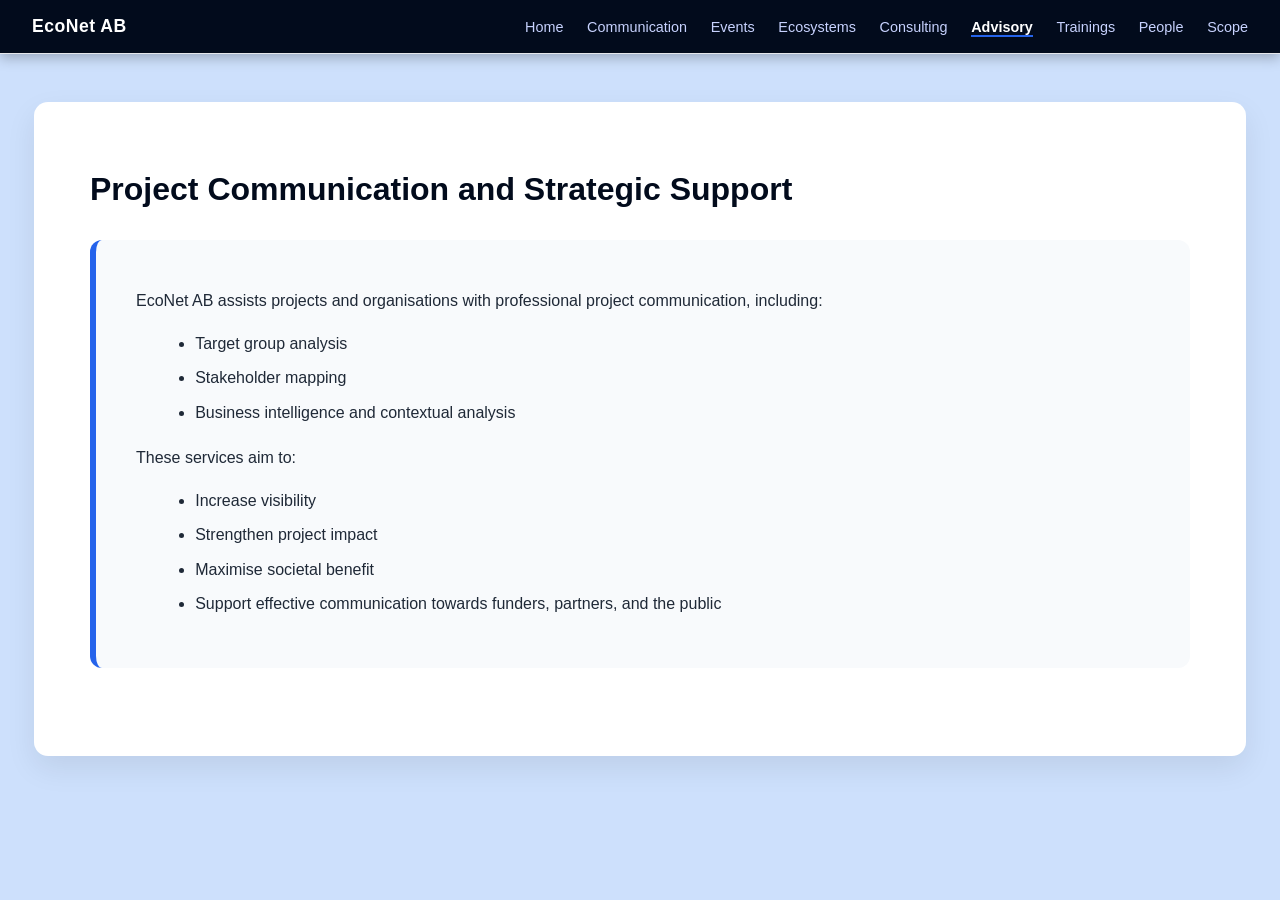
<file: services/advisory.html>
<!DOCTYPE html>
<html lang="en">
<head>
  <meta charset="UTF-8">
  <title>Communication & Dissemination – EcoNet AB</title>
  <link rel="stylesheet" href="../css/style.css">
</head>
<body>


<header class="navbar">
  <span class="nav-logo">EcoNet AB</span>

  <nav class="nav-links">
    <a href="../index.html">Home</a>
    <a href="communication.html">Communication</a>
    <a href="events.html">Events</a>
    <a href="ecosystems.html">Ecosystems</a>
    <a href="consulting.html">Consulting</a>
    <a href="advisory.html" class="active">Advisory</a>
    <a href="training.html">Trainings</a>
    <a href="people.html">People</a>
    <a href="scope.html">Scope</a>
    
  </nav>
</header>

<main class="section">

  <h1>Project Communication and Strategic Support</h1>



  <!-- Section 2 -->
  <section class="service-detail">
    
    <p>
      EcoNet AB assists projects and organisations with professional project
      communication, including:
    </p>

    <ul>
      <li>Target group analysis</li>
      <li>Stakeholder mapping</li>
      <li>Business intelligence and contextual analysis</li>
    </ul>

    <p>These services aim to:</p>

    <ul>
      <li>Increase visibility</li>
      <li>Strengthen project impact</li>
      <li>Maximise societal benefit</li>
      <li>Support effective communication towards funders, partners, and the public</li>
    </ul>
  </section>

</main>


</body>
</html>
</file>
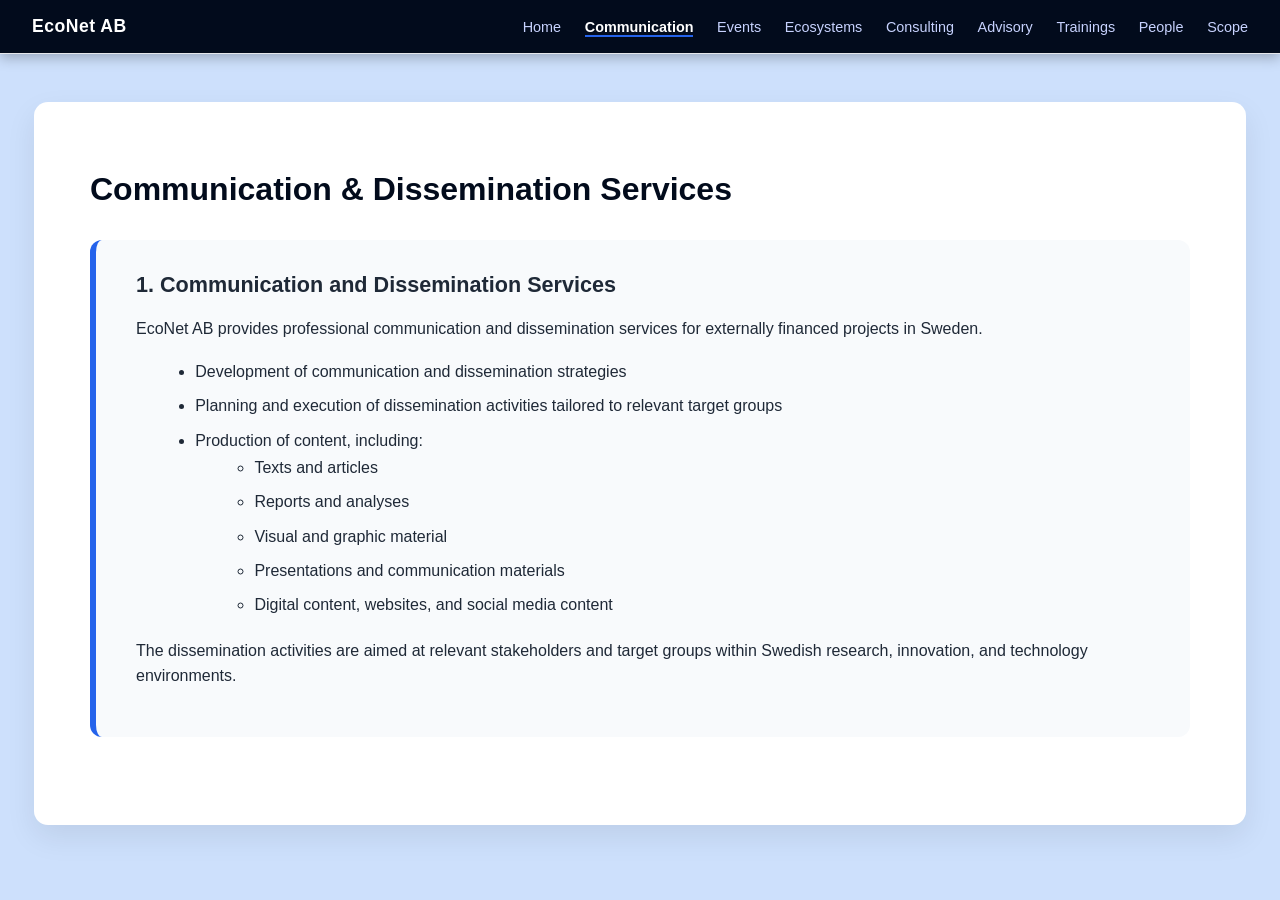
<file: services/communication.html>
<!DOCTYPE html>
<html lang="en">
<head>
  <meta charset="UTF-8">
  <title>Communication & Dissemination – EcoNet AB</title>
  <link rel="stylesheet" href="../css/style.css">
</head>
<body>


<header class="navbar">
  <span class="nav-logo">EcoNet AB</span>

  <nav class="nav-links">
    <a href="../index.html">Home</a>
    
    <a href="communication.html"  class="active">Communication</a>
    <a href="events.html">Events</a>
    <a href="ecosystems.html">Ecosystems</a>
    <a href="consulting.html">Consulting</a>
    <a href="advisory.html" >Advisory</a>
    <a href="training.html">Trainings</a>
    <a href="people.html">People</a>
    <a href="scope.html">Scope</a>
    
  </nav>
</header>

<main class="section">

  <h1>Communication & Dissemination Services</h1>

  <!-- Section 1 -->
  <section class="service-detail">
    <h2>1. Communication and Dissemination Services</h2>

    <p>
      EcoNet AB provides professional communication and dissemination services
      for externally financed projects in Sweden.
    </p>

    <ul>
      <li>Development of communication and dissemination strategies</li>
      <li>Planning and execution of dissemination activities tailored to relevant target groups</li>
      <li>
        Production of content, including:
        <ul>
          <li>Texts and articles</li>
          <li>Reports and analyses</li>
          <li>Visual and graphic material</li>
          <li>Presentations and communication materials</li>
          <li>Digital content, websites, and social media content</li>
        </ul>
      </li>
    </ul>

    <p>
      The dissemination activities are aimed at relevant stakeholders and target
      groups within Swedish research, innovation, and technology environments.
    </p>
  </section>


</main>


</body>
</html>
</file>
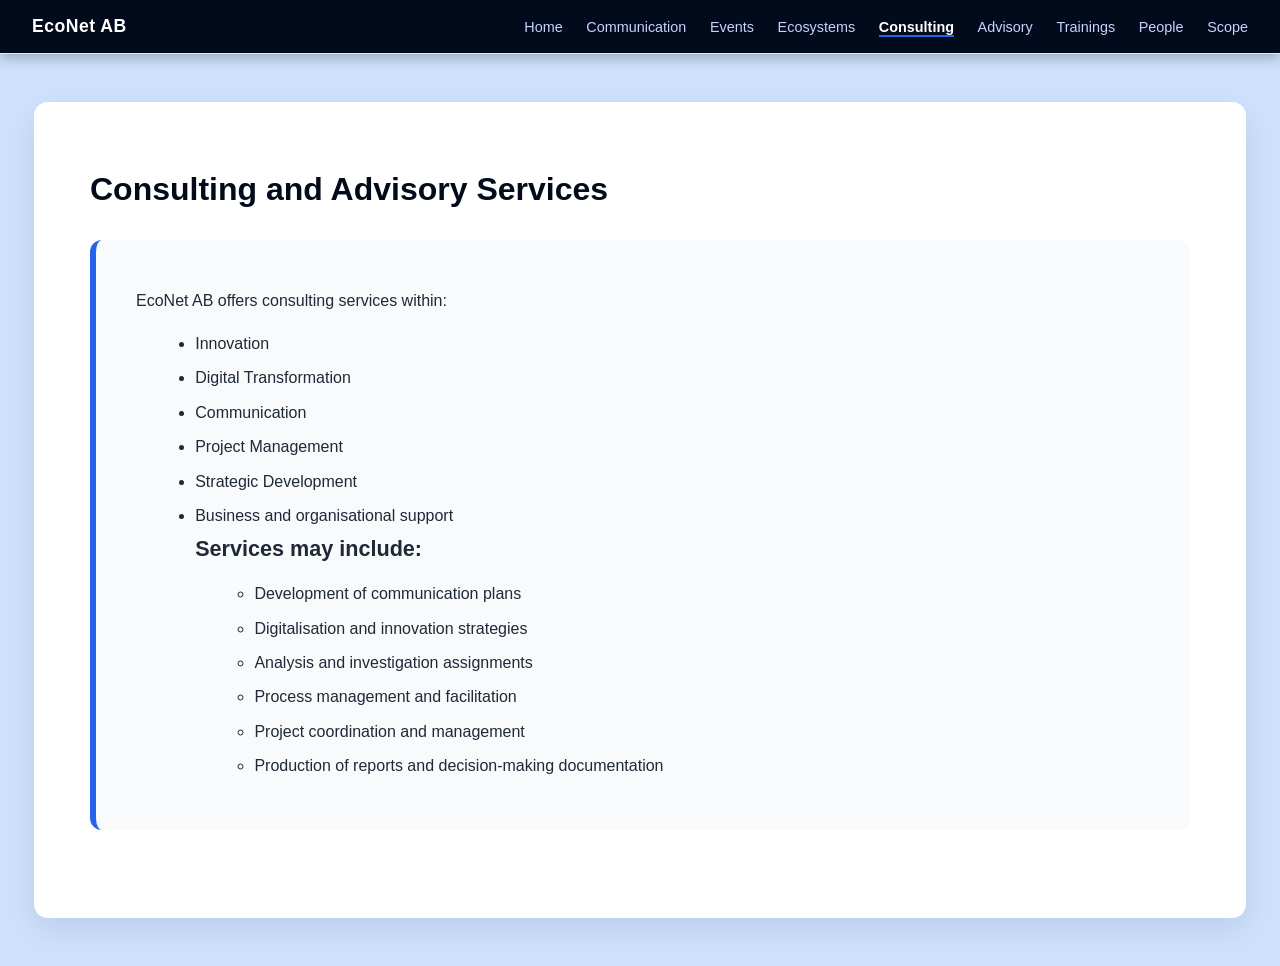
<file: services/consulting.html>
<!DOCTYPE html>
<html lang="en">
<head>
  <meta charset="UTF-8">
  <title>Communication & Dissemination – EcoNet AB</title>
  <link rel="stylesheet" href="../css/style.css">
</head>
<body>


<header class="navbar">
  <span class="nav-logo">EcoNet AB</span>

  <nav class="nav-links">
    <a href="../index.html">Home</a>
    <a href="communication.html" >Communication</a>
    <a href="events.html">Events</a>
    <a href="ecosystems.html">Ecosystems</a>
    <a href="consulting.html"  class="active">Consulting</a>
    <a href="advisory.html" >Advisory</a>
    <a href="training.html">Trainings</a>
    <a href="people.html">People</a>
    <a href="scope.html">Scope</a>
    

  </nav>
</header>

<main class="section">

  <h1>Consulting and Advisory Services</h1>

  <!-- Section 1 -->
  <section class="service-detail">
    <!-- <h2>1. Communication and Dissemination Services</h2>  -->

    <p>
      EcoNet AB offers consulting services within:
    </p>

    <!-- <h2>Activities include:</h2> -->

    <ul>
      <li>Innovation</li>
      <li>Digital Transformation</li>
      <li>Communication</li>
      <li>Project Management</li>
      <li>Strategic Development</li>
      <li>Business and organisational support</li>
      
      <h2>Services may include: </h2>
         <ul>
          <li>Development of communication plans</li>

          <li>Digitalisation and innovation strategies</li>
          <li>Analysis and investigation assignments</li>
          <li>Process management and facilitation</li>
          <li>Project coordination and management</li>
          <li>Production of reports and decision-making documentation</li>

        </ul>
        </li> </ul>




  </section>

  

</main>


</body>
</html>
</file>
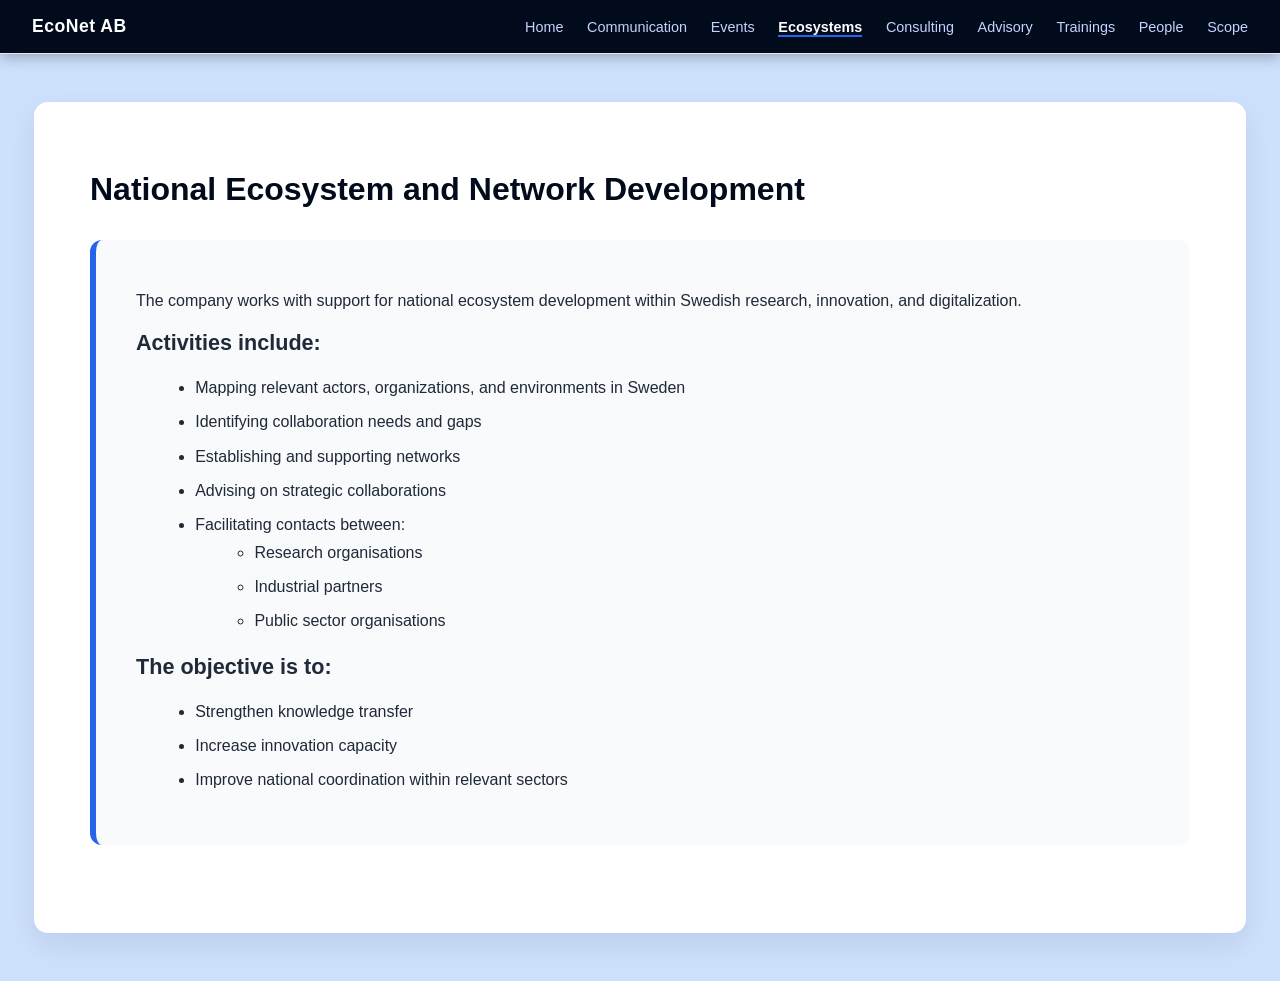
<file: services/ecosystems.html>
<!DOCTYPE html>
<html lang="en">
<head>
  <meta charset="UTF-8">
  <title>Communication & Dissemination – EcoNet AB</title>
  <link rel="stylesheet" href="../css/style.css">
</head>
<body>


<header class="navbar">
  <span class="nav-logo">EcoNet AB</span>

  <nav class="nav-links">
    <a href="../index.html">Home</a>
    <a href="communication.html" >Communication</a>
    <a href="events.html">Events</a>
    <a href="ecosystems.html" class="active">Ecosystems</a>
    <a href="consulting.html"  >Consulting</a>
    <a href="advisory.html" >Advisory</a>
    <a href="training.html">Trainings</a>
    <a href="people.html">People</a>
    <a href="scope.html">Scope</a>
  </nav>
</header>

<main class="section">

  <h1>National Ecosystem and Network Development</h1>

  <!-- Section 1 -->
  <section class="service-detail">
    <!-- <h2>1. Communication and Dissemination Services</h2>  -->

    <p>
      The company works with support for national ecosystem development within Swedish research, innovation, and digitalization.
    </p>

    <h2>Activities include:</h2>

    <ul>
      <li>Mapping relevant actors, organizations, and environments in Sweden</li>
      <li>Identifying collaboration needs and gaps</li>
      <li>Establishing and supporting networks</li>
      <li>Advising on strategic collaborations</li>
      <li>Facilitating contacts between:
         <ul>
          <li>Research organisations</li>
          <li>Industrial partners</li>
          <li>Public sector organisations</li>
        </ul>
        </li> </ul>
    <h2>The objective is to:</h2>
        <ul>
          <li>Strengthen knowledge transfer</li>
          <li>Increase innovation capacity</li>
          <li>Improve national coordination within relevant sectors</li>
        </ul>
        

    </ul> 



  </section>

  

</main>


</body>
</html>
</file>
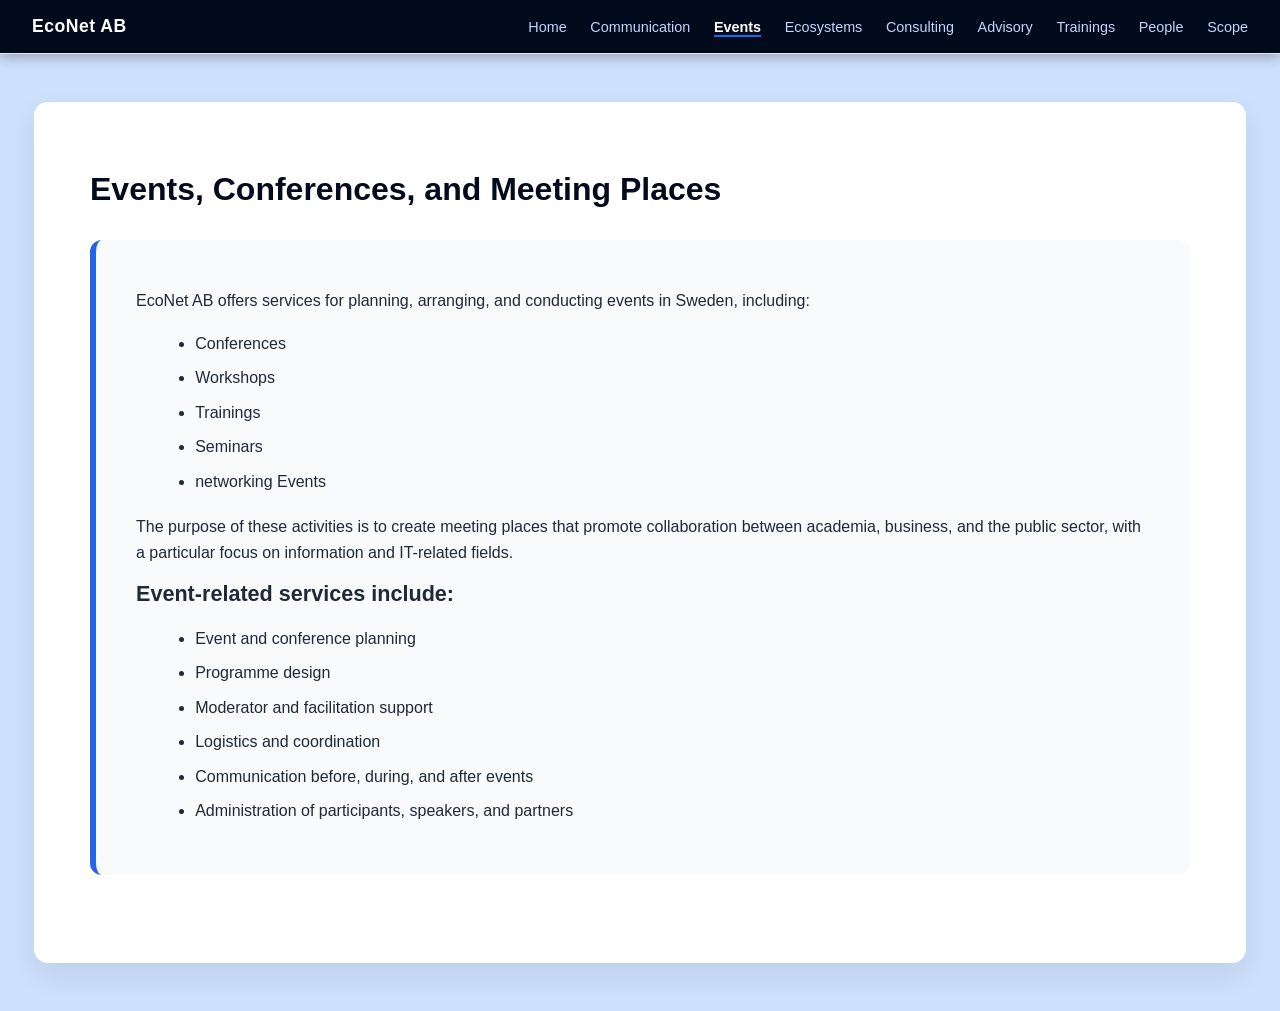
<file: services/events.html>
<!DOCTYPE html>
<html lang="en">
<head>
  <meta charset="UTF-8">
  <title>Communication & Dissemination – EcoNet AB</title>
  <link rel="stylesheet" href="../css/style.css">
</head>
<body>


<header class="navbar">
  <span class="nav-logo">EcoNet AB</span>

  <nav class="nav-links">
    <a href="../index.html">Home</a>
    <a href="communication.html" >Communication</a>
    <a href="events.html" class="active">Events</a>
    <a href="ecosystems.html" >Ecosystems</a>
    <a href="consulting.html"  >Consulting</a>
    <a href="advisory.html" >Advisory</a>
    <a href="training.html">Trainings</a>
    <a href="people.html">People</a>
    <a href="scope.html">Scope</a>


  </nav>
</header>

<main class="section">

  <h1>Events, Conferences, and Meeting Places</h1>

  <!-- Section 1 -->
  <section class="service-detail">
    <!-- <h2>1. Communication and Dissemination Services</h2>  -->

    <p>
      EcoNet AB offers services for planning, arranging, and conducting events in Sweden, including:
    </p>

    <ul>
      <li>Conferences</li>
      <li>Workshops</li>
      <li>Trainings</li>
      <li>Seminars</li>
      <li>networking Events</li>

    </ul> 

    <p>
      The purpose of these activities is to create meeting places that promote collaboration between academia, 
      business, and the public sector, with a particular focus on information and IT-related fields.
    </p>

    <h2>Event-related services include: </h2>

    <ul>
      <li>Event and conference planning</li>
      <li>Programme design</li>
      <li>Moderator and facilitation support</li>
      <li>Logistics and coordination</li>
      <li>Communication before, during, and after events</li>
      <li>Administration of participants, speakers, and partners</li>

    </ul>

  </section>

  

</main>


</body>
</html>
</file>
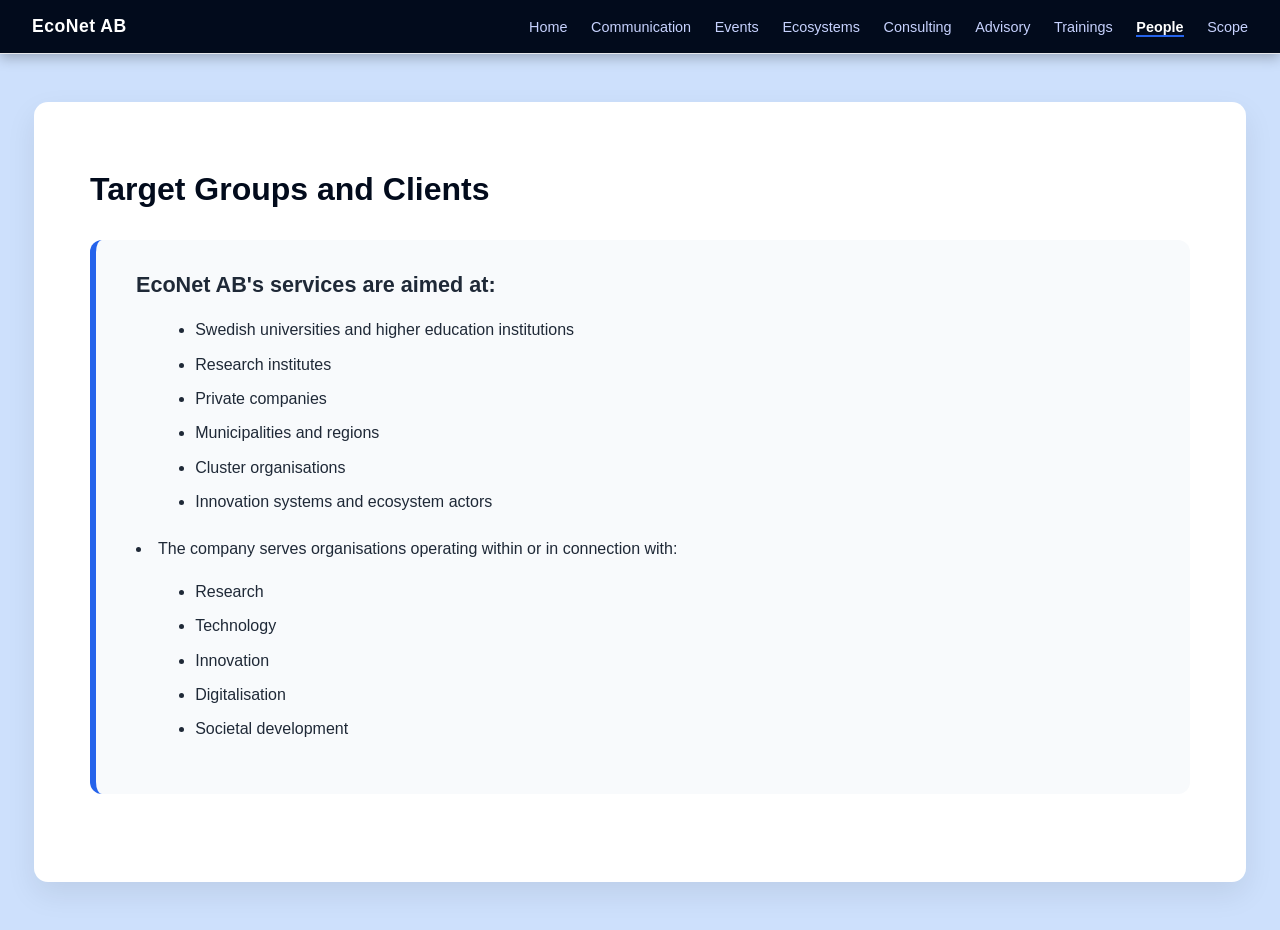
<file: services/people.html>
<!DOCTYPE html>
<html lang="en">
<head>
  <meta charset="UTF-8">
  <title>Communication & Dissemination – EcoNet AB</title>
  <link rel="stylesheet" href="../css/style.css">
</head>
<body>


<header class="navbar">
  <span class="nav-logo">EcoNet AB</span>

  <nav class="nav-links">
    <a href="../index.html">Home</a>
    <a href="communication.html" >Communication</a>
    <a href="events.html" >Events</a>
    <a href="ecosystems.html" >Ecosystems</a>
    <a href="consulting.html"  >Consulting</a>
    <a href="advisory.html" >Advisory</a>
    <a href="training.html">Trainings</a>
    <a href="people.html" class="active">People</a>
    <a href="scope.html">Scope</a>



  </nav>
</header>

<main class="section">

  <h1>Target Groups and Clients</h1>

  <!-- Section 1 -->
  <section class="service-detail">
    <!-- <h2>1. Communication and Dissemination Services</h2>  -->

    <!--<p>
      The company works with support for national ecosystem development within Swedish research, innovation, and digitalization.
    </p> -->

    <h2>EcoNet AB's services are aimed at:</h2>

    <ul>
      <li>Swedish universities and higher education institutions</li>
      <li>Research institutes</li>
      <li>Private companies</li>
      <li>Municipalities and regions</li>
      <li>Cluster organisations</li>
      <li>Innovation systems and ecosystem actors</li> </ul>
      

      <li>The company serves organisations operating within or in connection with:
         <ul>
            <li>Research</li>
             <li>Technology</li>
             <li>Innovation</li>
             <li>Digitalisation</li>
             <li>Societal development</li>
          
        </ul>
        </li> 

    </ul> 



  </section>

  

</main>


</body>
</html>
</file>
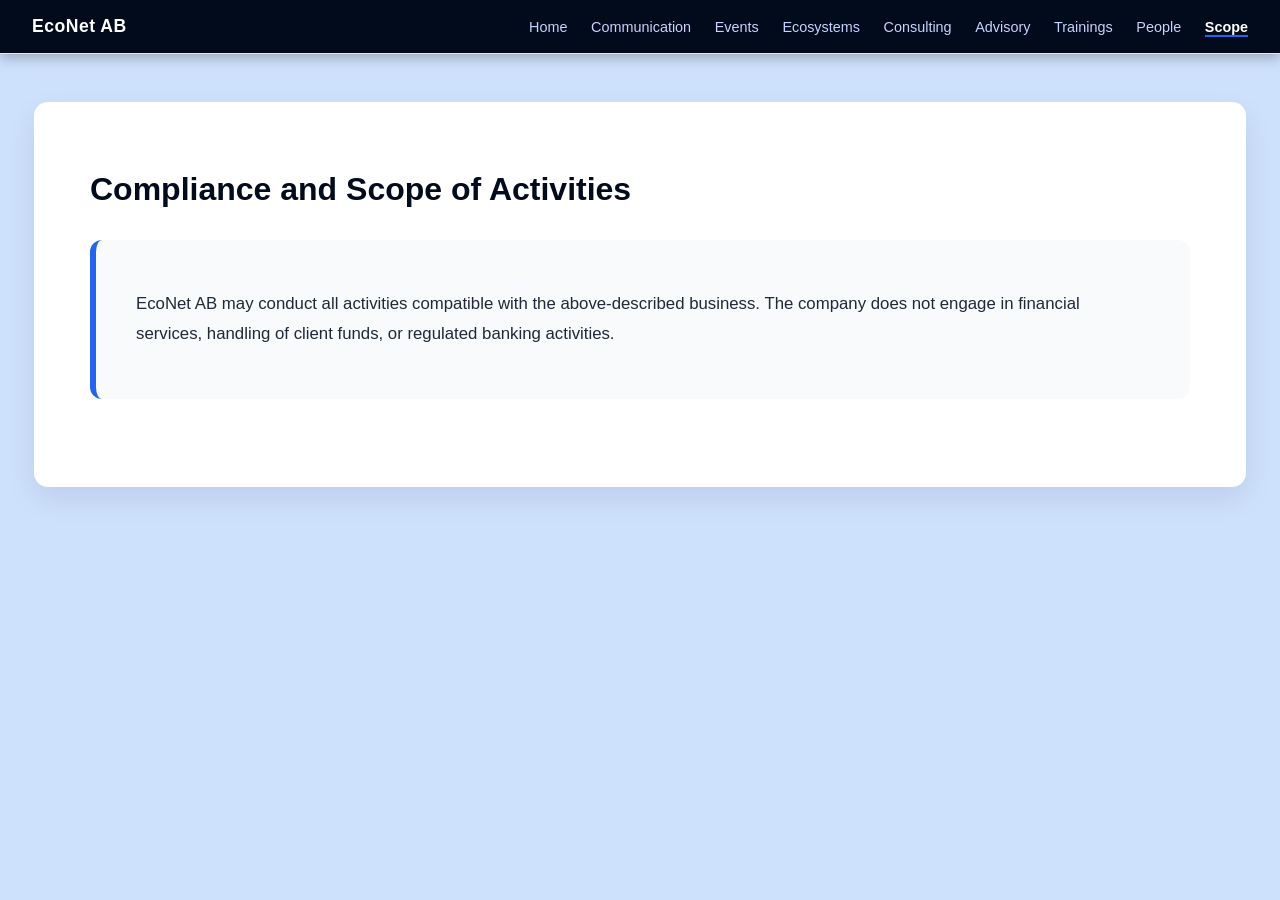
<file: services/scope.html>
<!DOCTYPE html>
<html lang="en">
<head>
  <meta charset="UTF-8">
  <title>Communication & Dissemination – EcoNet AB</title>
  <link rel="stylesheet" href="../css/style.css">
</head>
<body>


<header class="navbar">
  <span class="nav-logo">EcoNet AB</span>

  <nav class="nav-links">
    <a href="../index.html">Home</a>
    <a href="communication.html" >Communication</a>
    <a href="events.html" >Events</a>
    <a href="ecosystems.html" >Ecosystems</a>
    <a href="consulting.html"  >Consulting</a>
    <a href="advisory.html" >Advisory</a>
    <a href="training.html">Trainings</a>
    <a href="people.html" >People</a>
    <a href="scope.html" class="active">Scope</a>

  </nav>
</header>

<main class="section">

  <h1>Compliance and Scope of Activities</h1>

  <!-- Section 1 -->
  <section class="service-detail">
    <!-- <h2>1. Communication and Dissemination Services</h2>  -->

    <p class="important-text">
    
      EcoNet AB may conduct all activities compatible with the above-described business. The company does not engage 
      in financial services, handling of client funds, or regulated banking activities.

     </p>



  </section>

  

</main>


</body>
</html>
</file>
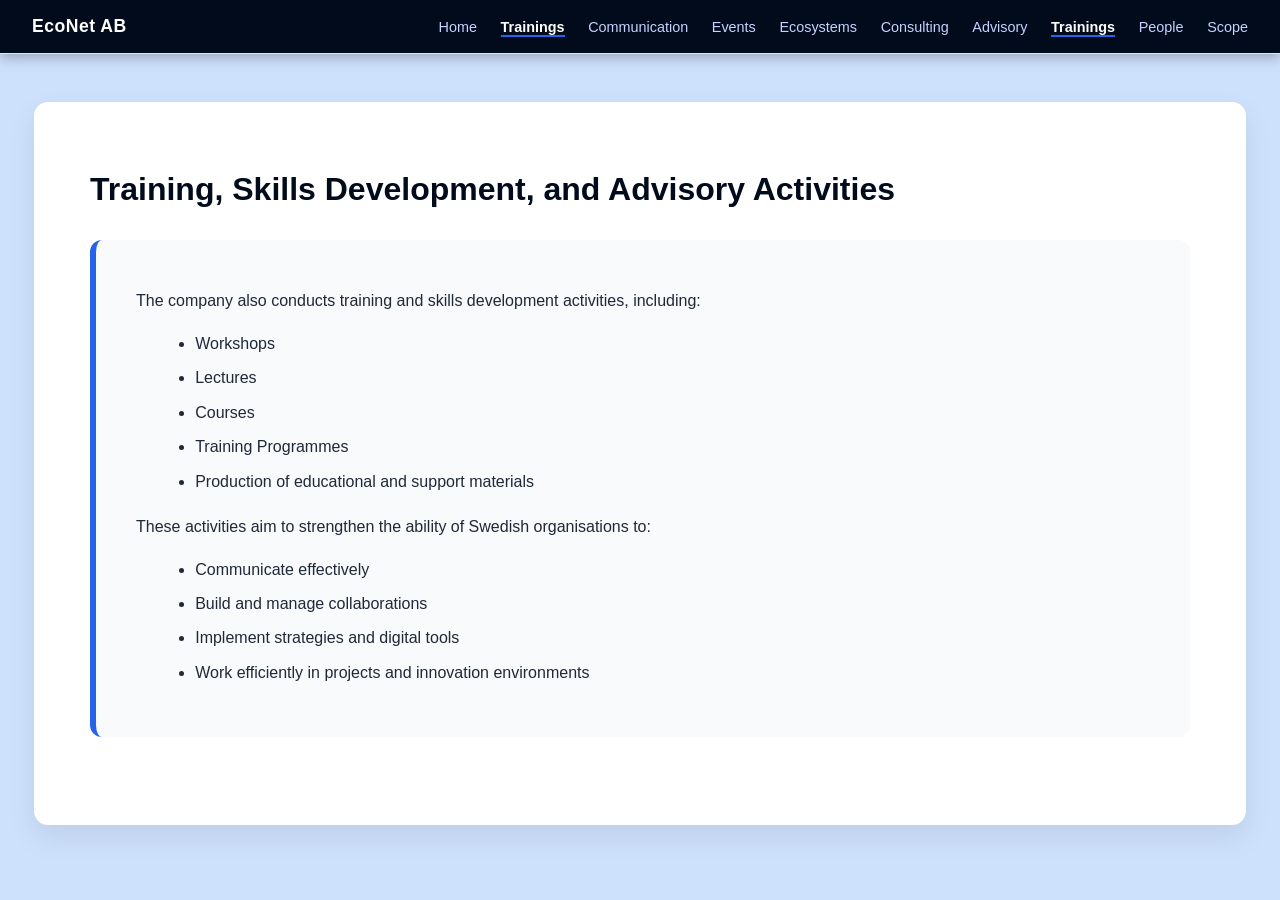
<file: services/training.html>
<!DOCTYPE html>
<html lang="en">
<head>
  <meta charset="UTF-8">
  <title>Communication & Dissemination – EcoNet AB</title>
  <link rel="stylesheet" href="../css/style.css">
</head>
<body>


<header class="navbar">
  <span class="nav-logo">EcoNet AB</span>

  <nav class="nav-links">
    <a href="../index.html">Home</a>
    <a href="training.html" class="active">Trainings</a>
    <a href="communication.html" >Communication</a>
    <a href="events.html" >Events</a>
    <a href="ecosystems.html" >Ecosystems</a>
    <a href="consulting.html"  >Consulting</a>
    <a href="advisory.html" >Advisory</a>
    <a href="training.html" class="active">Trainings</a>
    <a href="people.html" >People</a>
    <a href="scope.html" >Scope</a>

  </nav>
</header>

<main class="section">

  <h1>Training, Skills Development, and Advisory Activities</h1>

  <!-- Section 1 -->
  <section class="service-detail">
    <!-- <h2>1. Communication and Dissemination Services</h2>  -->

    <p>
      The company also conducts training and skills development activities, including:
    </p>

    <ul>
      
      <li>Workshops</li>
      <li>Lectures</li>
      <li>Courses</li>
      <li>Training Programmes</li>
      <li>Production of educational and support materials</li>

    </ul> 

    <p>
      These activities aim to strengthen the ability of Swedish organisations to:
    </p>

    <ul>
      <li>Communicate effectively</li>
      <li>Build and manage collaborations</li>
      <li>Implement strategies and digital tools</li>
      <li>Work efficiently in projects and innovation environments</li>
      
    </ul>

  </section>

  

</main>


</body>
</html>
</file>
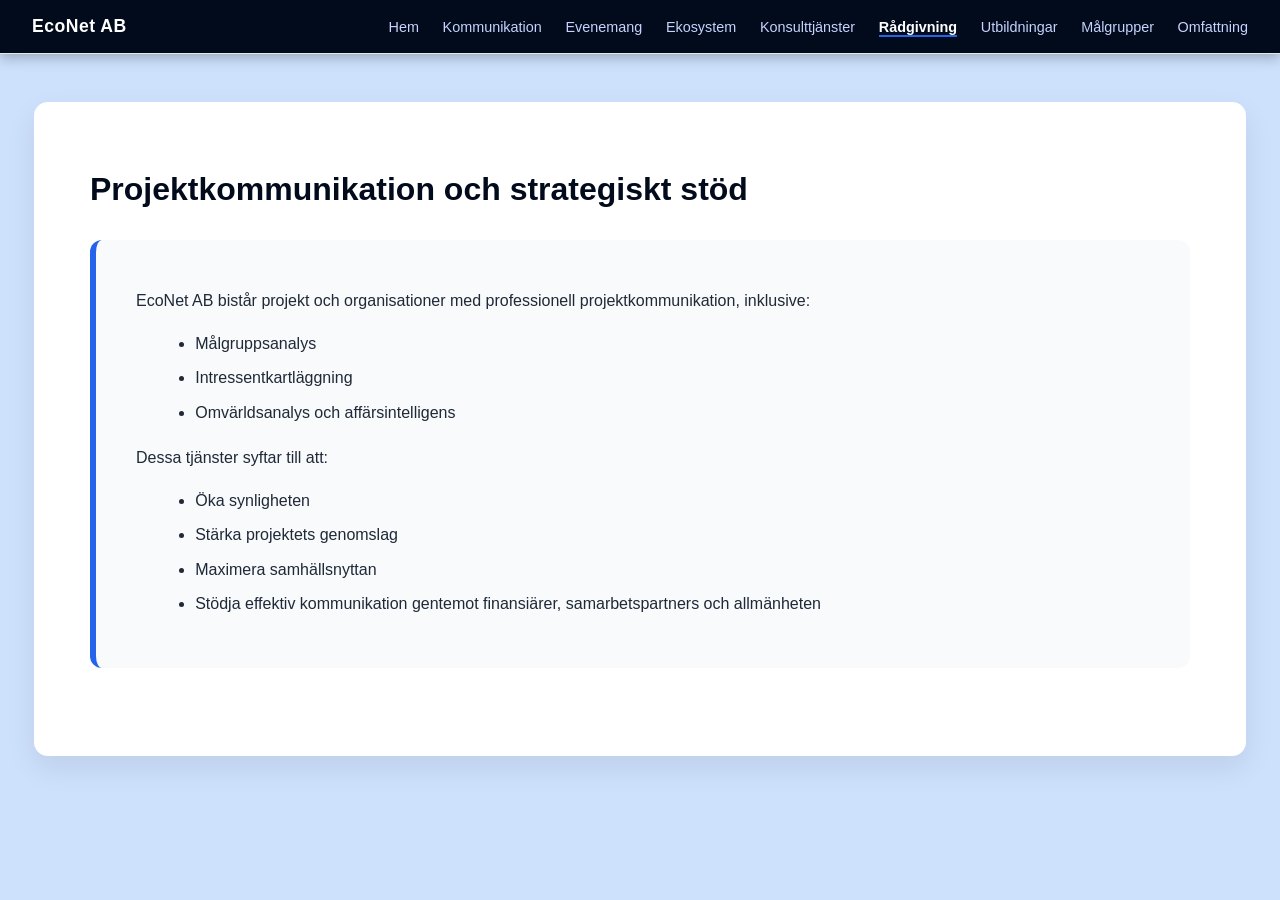
<file: sv/services/advisory.html>
<!DOCTYPE html>
<html lang="sv">
<head>
  <meta charset="UTF-8">
  <title>Projektkommunikation och strategiskt stöd – EcoNet AB</title>
  <link rel="stylesheet" href="../../css/style.css">
</head>
<body>

<header class="navbar">
  <span class="nav-logo">EcoNet AB</span>

  <nav class="nav-links">
    <a href="../index.html">Hem</a>
    <a href="communication.html">Kommunikation</a>
    <a href="events.html">Evenemang</a>
    <a href="ecosystems.html">Ekosystem</a>
    <a href="consulting.html">Konsulttjänster</a>
    <a href="advisory.html" class="active">Rådgivning</a>
    <a href="training.html">Utbildningar</a>
    <a href="people.html">Målgrupper</a>
    <a href="scope.html">Omfattning</a>
  </nav>
</header>

<main class="section">

  <h1>Projektkommunikation och strategiskt stöd</h1>

  <section class="service-detail">
    <p>
      EcoNet AB bistår projekt och organisationer med professionell
      projektkommunikation, inklusive:
    </p>

    <ul>
      <li>Målgruppsanalys</li>
      <li>Intressentkartläggning</li>
      <li>Omvärldsanalys och affärsintelligens</li>
    </ul>

    <p>Dessa tjänster syftar till att:</p>

    <ul>
      <li>Öka synligheten</li>
      <li>Stärka projektets genomslag</li>
      <li>Maximera samhällsnyttan</li>
      <li>Stödja effektiv kommunikation gentemot finansiärer, samarbetspartners och allmänheten</li>
    </ul>
  </section>

</main>

</body>
</html>
</file>
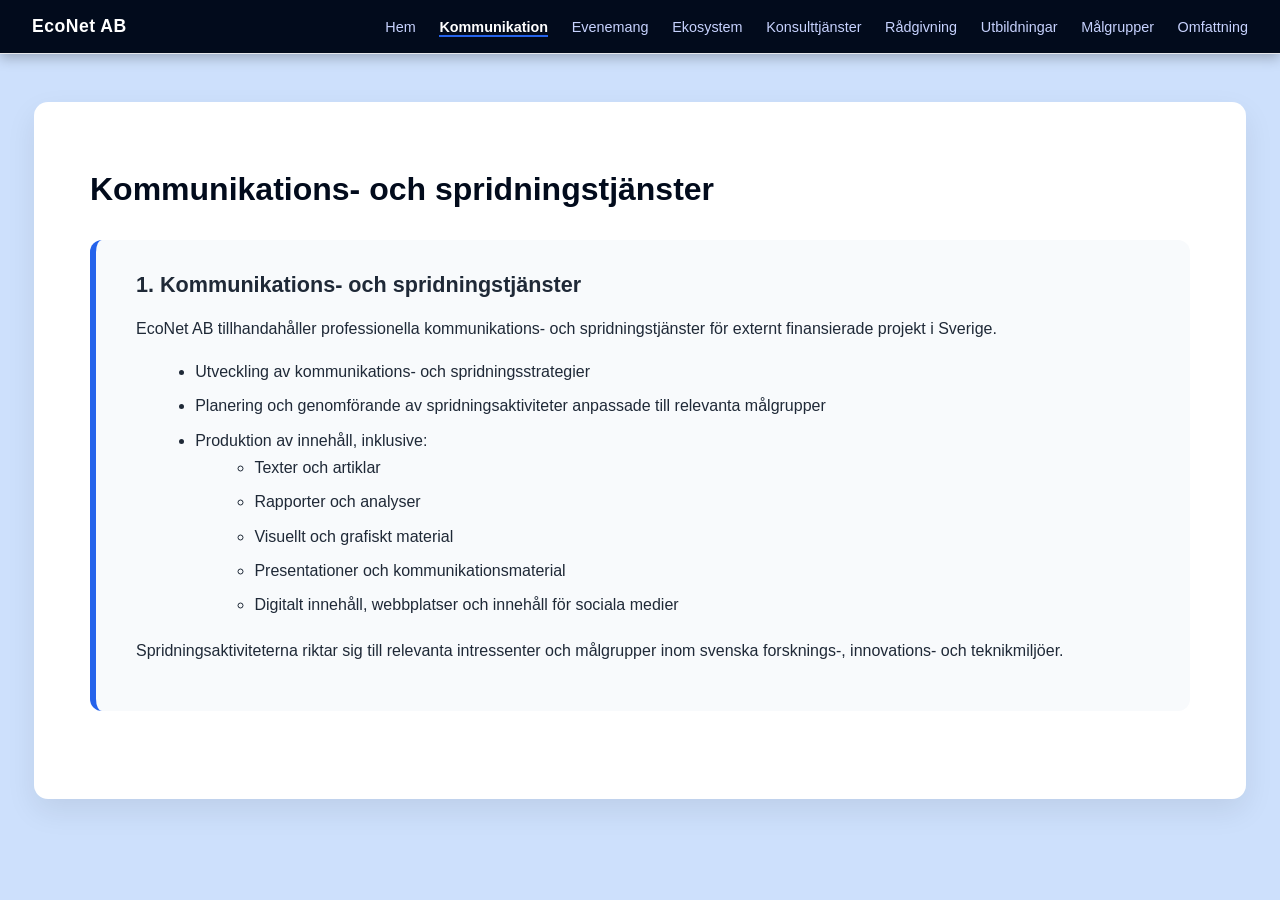
<file: sv/services/communication.html>
<!DOCTYPE html>
<html lang="sv">
<head>
  <meta charset="UTF-8">
  <title>Kommunikation och spridning – EcoNet AB</title>
  <link rel="stylesheet" href="../../css/style.css">
</head>
<body>

<header class="navbar">
  <span class="nav-logo">EcoNet AB</span>

  <nav class="nav-links">
    <a href="../index.html">Hem</a>
    
    <a href="communication.html" class="active">Kommunikation</a>
    <a href="events.html">Evenemang</a>
    <a href="ecosystems.html">Ekosystem</a>
    <a href="consulting.html">Konsulttjänster</a>
    <a href="advisory.html">Rådgivning</a>
    <a href="training.html">Utbildningar</a>
    <a href="people.html">Målgrupper</a>
    <a href="scope.html">Omfattning</a>
  </nav>
</header>

<main class="section">

  <h1>Kommunikations- och spridningstjänster</h1>

  <section class="service-detail">
    <h2>1. Kommunikations- och spridningstjänster</h2>

    <p>
      EcoNet AB tillhandahåller professionella kommunikations- och
      spridningstjänster för externt finansierade projekt i Sverige.
    </p>

    <ul>
      <li>Utveckling av kommunikations- och spridningsstrategier</li>
      <li>Planering och genomförande av spridningsaktiviteter anpassade till relevanta målgrupper</li>
      <li>
        Produktion av innehåll, inklusive:
        <ul>
          <li>Texter och artiklar</li>
          <li>Rapporter och analyser</li>
          <li>Visuellt och grafiskt material</li>
          <li>Presentationer och kommunikationsmaterial</li>
          <li>Digitalt innehåll, webbplatser och innehåll för sociala medier</li>
        </ul>
      </li>
    </ul>

    <p>
      Spridningsaktiviteterna riktar sig till relevanta intressenter och
      målgrupper inom svenska forsknings-, innovations- och teknikmiljöer.
    </p>
  </section>

</main>

</body>
</html>
</file>
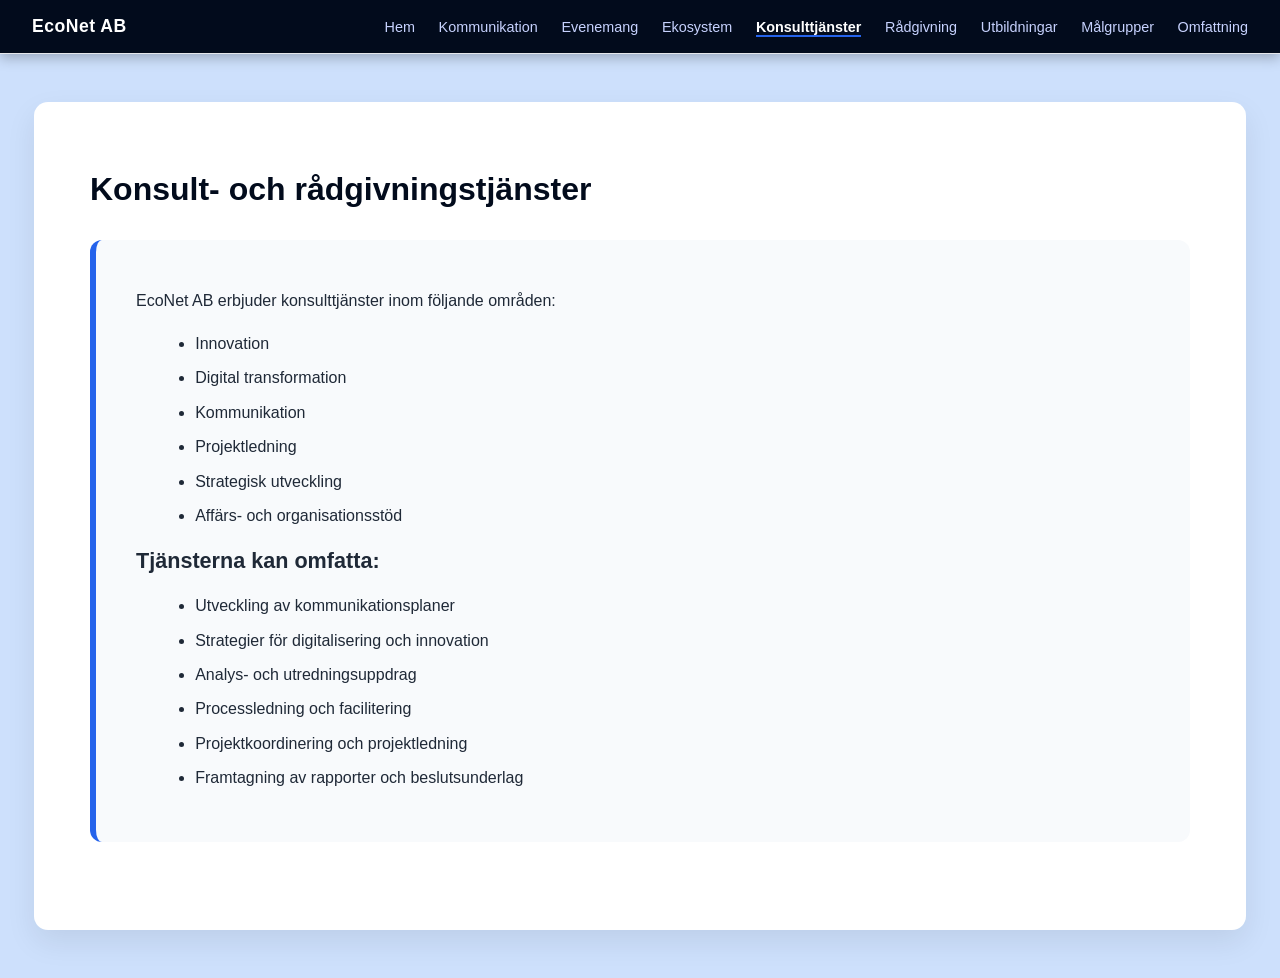
<file: sv/services/consulting.html>
<!DOCTYPE html>
<html lang="sv">
<head>
  <meta charset="UTF-8">
  <title>Konsult- och rådgivningstjänster – EcoNet AB</title>
  <link rel="stylesheet" href="../../css/style.css">
</head>
<body>

<header class="navbar">
  <span class="nav-logo">EcoNet AB</span>

  <nav class="nav-links">
    <a href="../index.html">Hem</a>
    <a href="communication.html">Kommunikation</a>
    <a href="events.html">Evenemang</a>
    <a href="ecosystems.html">Ekosystem</a>
    <a href="consulting.html" class="active">Konsulttjänster</a>
    <a href="advisory.html">Rådgivning</a>
    <a href="training.html">Utbildningar</a>
    <a href="people.html">Målgrupper</a>
    <a href="scope.html">Omfattning</a>
  </nav>
</header>

<main class="section">

  <h1>Konsult- och rådgivningstjänster</h1>

  <section class="service-detail">

    <p>
      EcoNet AB erbjuder konsulttjänster inom följande områden:
    </p>

    <ul>
      <li>Innovation</li>
      <li>Digital transformation</li>
      <li>Kommunikation</li>
      <li>Projektledning</li>
      <li>Strategisk utveckling</li>
      <li>Affärs- och organisationsstöd</li>
    </ul>

    <h2>Tjänsterna kan omfatta:</h2>

    <ul>
      <li>Utveckling av kommunikationsplaner</li>
      <li>Strategier för digitalisering och innovation</li>
      <li>Analys- och utredningsuppdrag</li>
      <li>Processledning och facilitering</li>
      <li>Projektkoordinering och projektledning</li>
      <li>Framtagning av rapporter och beslutsunderlag</li>
    </ul>

  </section>

</main>

</body>
</html>
</file>
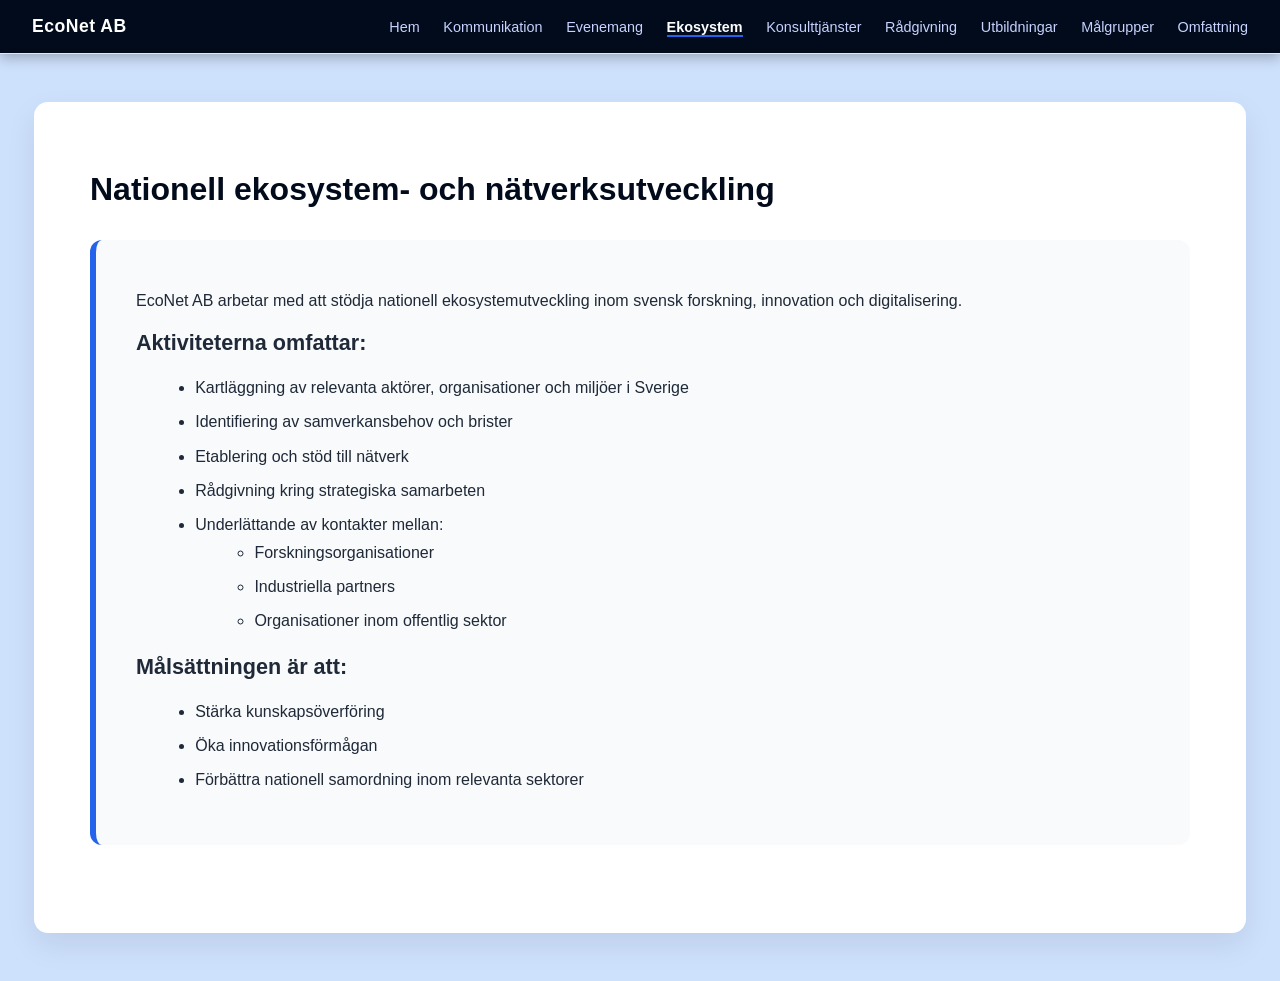
<file: sv/services/ecosystems.html>
<!DOCTYPE html>
<html lang="sv">
<head>
  <meta charset="UTF-8">
  <title>Nationell ekosystem- och nätverksutveckling – EcoNet AB</title>
  <link rel="stylesheet" href="../../css/style.css">
</head>
<body>

<header class="navbar">
  <span class="nav-logo">EcoNet AB</span>

  <nav class="nav-links">
    <a href="../index.html">Hem</a>
    <a href="communication.html">Kommunikation</a>
    <a href="events.html">Evenemang</a>
    <a href="ecosystems.html" class="active">Ekosystem</a>
    <a href="consulting.html">Konsulttjänster</a>
    <a href="advisory.html">Rådgivning</a>
    <a href="training.html">Utbildningar</a>
    <a href="people.html">Målgrupper</a>
    <a href="scope.html">Omfattning</a>
  </nav>
</header>

<main class="section">

  <h1>Nationell ekosystem- och nätverksutveckling</h1>

  <section class="service-detail">

    <p>
      EcoNet AB arbetar med att stödja nationell ekosystemutveckling inom svensk
      forskning, innovation och digitalisering.
    </p>

    <h2>Aktiviteterna omfattar:</h2>

    <ul>
      <li>Kartläggning av relevanta aktörer, organisationer och miljöer i Sverige</li>
      <li>Identifiering av samverkansbehov och brister</li>
      <li>Etablering och stöd till nätverk</li>
      <li>Rådgivning kring strategiska samarbeten</li>
      <li>
        Underlättande av kontakter mellan:
        <ul>
          <li>Forskningsorganisationer</li>
          <li>Industriella partners</li>
          <li>Organisationer inom offentlig sektor</li>
        </ul>
      </li>
    </ul>

    <h2>Målsättningen är att:</h2>

    <ul>
      <li>Stärka kunskapsöverföring</li>
      <li>Öka innovationsförmågan</li>
      <li>Förbättra nationell samordning inom relevanta sektorer</li>
    </ul>

  </section>

</main>

</body>
</html>
</file>
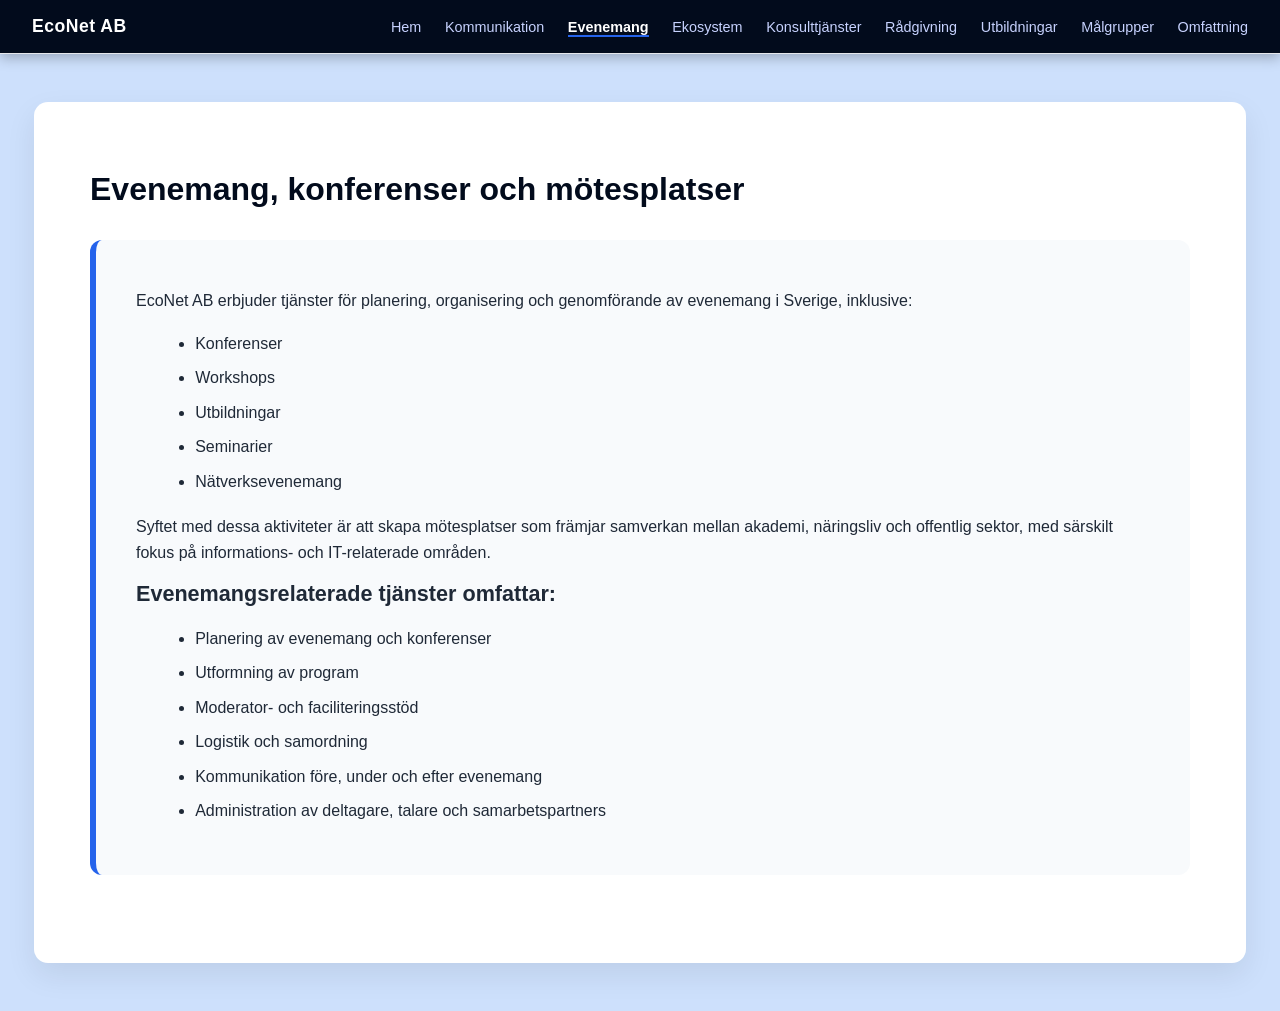
<file: sv/services/events.html>
<!DOCTYPE html>
<html lang="sv">
<head>
  <meta charset="UTF-8">
  <title>Evenemang, konferenser och mötesplatser – EcoNet AB</title>
  <link rel="stylesheet" href="../../css/style.css">
</head>
<body>

<header class="navbar">
  <span class="nav-logo">EcoNet AB</span>

  <nav class="nav-links">
    <a href="../index.html">Hem</a>
    <a href="communication.html">Kommunikation</a>
    <a href="events.html" class="active">Evenemang</a>
    <a href="ecosystems.html">Ekosystem</a>
    <a href="consulting.html">Konsulttjänster</a>
    <a href="advisory.html">Rådgivning</a>
    <a href="training.html">Utbildningar</a>
    <a href="people.html">Målgrupper</a>
    <a href="scope.html">Omfattning</a>
  </nav>
</header>

<main class="section">

  <h1>Evenemang, konferenser och mötesplatser</h1>

  <section class="service-detail">

    <p>
      EcoNet AB erbjuder tjänster för planering, organisering och genomförande
      av evenemang i Sverige, inklusive:
    </p>

    <ul>
      <li>Konferenser</li>
      <li>Workshops</li>
      <li>Utbildningar</li>
      <li>Seminarier</li>
      <li>Nätverksevenemang</li>
    </ul>

    <p>
      Syftet med dessa aktiviteter är att skapa mötesplatser som främjar
      samverkan mellan akademi, näringsliv och offentlig sektor, med särskilt
      fokus på informations- och IT-relaterade områden.
    </p>

    <h2>Evenemangsrelaterade tjänster omfattar:</h2>

    <ul>
      <li>Planering av evenemang och konferenser</li>
      <li>Utformning av program</li>
      <li>Moderator- och faciliteringsstöd</li>
      <li>Logistik och samordning</li>
      <li>Kommunikation före, under och efter evenemang</li>
      <li>Administration av deltagare, talare och samarbetspartners</li>
    </ul>

  </section>

</main>

</body>
</html>
</file>
<file: css/style.css>
body{margin:0;font-family:Inter,Arial,sans-serif;color:#1f2937}
.navbar{display:flex;justify-content:space-between;padding:1rem 2rem;border-bottom:1px solid #e5e7eb}
.navbar a{margin-left:1rem;color:#2563eb;text-decoration:none}
.section{padding:4rem 2rem}
.section.light{background:#f6f8fb}
.grid{display:grid;grid-template-columns:repeat(auto-fit,minmax(240px,1fr));gap:1.5rem}
.card{background:#fff;padding:1.5rem;border-radius:8px;box-shadow:0 4px 10px rgba(0,0,0,0.05)}
.icon{font-size:1.8rem}
.footer{text-align:center;padding:2rem;color:#6b7280}
/* About section – institutional background */


/* About section – blue institutional gradient */
#about {
  background: linear-gradient(
    135deg,
    #020f2a 0%,
    #031b44 40%,
    #0b3b8c 70%,
    #0e5fd8 100%
  );
  color: #ffffff;
  position: relative;
}

/* Improve readability */
#about h2 {
  color: #ffffff;
}

#about p {
  max-width: 900px;
  line-height: 1.8;
  font-size: 1.05rem;
  color: #e5ecf7; /* slightly softer white */
}

/* About section text styling */
#about p {
  text-align: justify;
  color: #8ecbff;          /* soft sky blue */
  font-weight: 600;        /* bold but readable */
  font-size: 20px;
  line-height: 1.9;
  max-width: 1500px;
}

.hero {
  position: relative;
  min-height: 90vh;
  display: flex;
  align-items: center;
  justify-content: center;
  text-align: center;
  overflow: hidden;
  color: #ffffff;
}

/* Animated Gradient Background (Dark ↔ Light Contrast*/

.hero {
  background: linear-gradient(
    100deg,
    #d27d9171,
    #df3d65,
    #ea4a6d,
    #ea4a4f
  );
  background-size: 100% 50%;
  animation: gradientFlow 12s ease infinite;
}

@keyframes gradientFlow {
  0% { background-position: 0% 50%; }
  50% { background-position: 100% 50%; }
  100% { background-position: 0% 50%; }
}


.hero-overlay {
  position: absolute;
  inset: 0;
  background: radial-gradient(
    circle at top right,
    rgba(255,255,255,0.12),
    transparent 60%
  );
  z-index: 1;
}

.hero-content {
  position: relative;
  z-index: 2;
  max-width: 900px;
  padding: 2rem;
}

.hero {
  min-height: 60vh;   /* reduced height */
}

/*
.logo-shape {
  width: 90px;
  height: 90px;
  margin: 0 auto 1.5rem;
  background: linear-gradient(135deg, #3c92e2, #ac2f3d);
  clip-path: polygon(50% 0%, 100% 35%, 80% 100%, 20% 100%, 0% 35%);
}*/

.logo-shape {
  width: 300px;
  height: 300px;
  margin: 0 auto 1.5rem;

  background-image: url("../assets/Dissevialogo.png");
  background-size: contain;
  background-repeat: no-repeat;
  background-position: center;

  /* remove old shape styling */
  clip-path: none;
}


/* Company Name — Bold Box  
.company-box {
  display: inline-block;
  padding: 0.8rem 2.2rem;
  margin-bottom: 1rem;
  font-size: 2rem;
  font-weight: 700;
  letter-spacing: 1px;
  border: 2px solid #9fd3ff;
  color: #ffffff;
  background: rgba(0, 0, 0, 0.25);
  backdrop-filter: blur(6px);
}


/* Slogan Styling  */
/*
.hero-slogan {
  font-size: 1.1rem;
  letter-spacing: 0.08em;
  text-transform: uppercase;
  color: #9fd3ff;
  margin-top: 0.5rem;
}*/

.hero-slogan {
  font-size: 1.1rem;
  letter-spacing: 0.08em;
  text-transform: uppercase;
  color: #39040b;   /* dark maroon */
  margin-top: 0.5rem;
}

/* Services grid */
.services-grid {
  display: grid;
  grid-template-columns: repeat(4, 1fr);
  gap: 1.8rem;
  margin-top: 2rem;
}

/* Responsive fallback */
@media (max-width: 1100px) {
  .services-grid {
    grid-template-columns: repeat(2, 1fr);
  }
}

@media (max-width: 600px) {
  .services-grid {
    grid-template-columns: 1fr;
  }
}

.service-icon {
  width: 58px;
  height: 58px;
  margin: 0 auto;
  border-radius: 50%;
  background-size: 26px;
  background-repeat: no-repeat;
  background-position: center;
  background-color: #eef2ff;
}


.communication { background-image: url("https://cdn.jsdelivr.net/npm/lucide-static/icons/message-circle.svg"); }
.events        { background-image: url("https://cdn.jsdelivr.net/npm/lucide-static/icons/mic.svg"); }
.ecosystem     { background-image: url("https://cdn.jsdelivr.net/npm/lucide-static/icons/globe.svg"); }
.consulting    { background-image: url("https://cdn.jsdelivr.net/npm/lucide-static/icons/briefcase.svg"); }
.advisory      { background-image: url("https://cdn.jsdelivr.net/npm/lucide-static/icons/compass.svg"); }
.training      { background-image: url("https://cdn.jsdelivr.net/npm/lucide-static/icons/graduation-cap.svg"); }
.people        { background-image: url("https://cdn.jsdelivr.net/npm/lucide-static/icons/users.svg"); }
.scope         { background-image: url("https://cdn.jsdelivr.net/npm/lucide-static/icons/check-circle.svg"); }

.service-card {
  padding: 2.2rem 1.6rem;
  border-radius: 14px;
  text-align: center;
  color: #ffffff;
  transition: all 0.4s ease;
  box-shadow: 0 10px 24px rgba(0,0,0,0.12);
  position: relative;
  overflow: hidden;
}

/* Headings & text */
.service-card h3 {
  margin: 1.2rem 0 0.6rem;
  font-size: 1.1rem;
}

.service-card p {
  font-size: 0.9rem;
  line-height: 1.6;
  opacity: 0.95;
}


/* individual color boxes */
.bg-communication { background: linear-gradient(135deg, #2563eb, #ed74df); }
.bg-events        { background: linear-gradient(135deg, #7c2d12, #dfbea0); }
.bg-ecosystem     { background: linear-gradient(135deg, #065f46, #d4678b); }
.bg-consulting    { background: linear-gradient(135deg, #d36ac8, #072550); }

.bg-advisory      { background: linear-gradient(135deg, #8a51e1, #6ce384); }
.bg-training      { background: linear-gradient(135deg, #92400e, #74aff2); }
.bg-people        { background: linear-gradient(135deg, #53a5d4, #198813); }
.bg-scope         { background: linear-gradient(135deg, #d14154, #3d5096); }


/* Hover + Animation Effects */
.service-card:hover {
  transform: translateY(-10px) scale(1.02);
  box-shadow: 0 18px 40px rgba(0,0,0,0.25);
}

/* Light sweep animation */
.service-card::after {
  content: "";
  position: absolute;
  inset: 0;
  background: linear-gradient(
    120deg,
    transparent,
    rgba(255,255,255,0.18),
    transparent
  );
  transform: translateX(-100%);
  transition: transform 0.6s ease;
}

.service-card:hover::after {
  transform: translateX(100%);
}
/* icon animation on hover*/

.service-icon {
  width: 58px;
  height: 58px;
  margin: 0 auto;
  border-radius: 50%;
  background-color: rgba(255,255,255,0.18);
  background-size: 26px;
  background-repeat: no-repeat;
  background-position: center;
  transition: transform 0.4s ease;
}

.service-card:hover .service-icon {
  transform: rotate(6deg) scale(1.15);
}

/* Expandable service card */
.expandable .service-details {
  max-height: 0;
  opacity: 0;
  overflow: hidden;
  transition: all 0.45s ease;
  margin-top: 0;
}

/* Reveal on hover */
.expandable:hover .service-details {
  max-height: 700px;
  opacity: 1;
  margin-top: 1rem;
}


.service-details p {
  font-size: 0.85rem;
  line-height: 1.6;
  margin-bottom: 0.6rem;
}

.service-details ul {
  padding-left: 1.2rem;
  margin-bottom: 0.6rem;
  font-size: 0.85rem;
}

.service-details li {
  margin-bottom: 0.3rem;
}

/* Sub-list indentation */
.sub-list {
  padding-left: 1.8rem;
  opacity: 0.95;
}

/* Emphasis note */
.focus-note {
  font-style: italic;
  opacity: 0.9;
}


.expandable::before {
  content: "More details ↓";
  font-size: 0.75rem;
  opacity: 0.8;
  display: block;
  margin-bottom: 0.4rem;
}

.expandable:hover::before {
  content: "Details ↑";
}


.service-card h3 {
  color: #000000;      /* black heading */
  font-weight: 700;
  margin-bottom: 0.6rem;
}

.service-card p,
.service-card li {
  color: #ffffff;      /* white body text */
}

.service-details ul {
  padding-left: 1.4rem;     /* clean indentation */
  margin: 0.6rem 0 0.8rem;
  list-style-position: outside;
}

.service-details li {
  margin-bottom: 0.35rem;
  line-height: 1.6;
}

.sub-list {
  padding-left: 1.8rem;
  list-style-type: circle;  /* visual hierarchy */
  opacity: 0.95;
}

.service-details {
  text-align: left;         /* avoid justified text in cards */
}

.service-summary {
  font-weight: 500;
  margin-bottom: 0.6rem;
}


/* =========================
   Navigation Bar
========================= */

.navbar {
  display: flex;
  justify-content: space-between;
  align-items: center;
  padding: 1rem 2rem;
  background: #020b1c;
  color: #ffffff;
  box-shadow: 0 4px 12px rgba(0,0,0,0.25);
}

.nav-logo {
  font-weight: 700;
  font-size: 1.1rem;
  letter-spacing: 0.5px;
}

.nav-links a {
  margin-left: 1.2rem;
  text-decoration: none;
  color: #c7d2fe;
  font-size: 0.9rem;
  transition: color 0.25s ease;
}

.nav-links a:hover {
  color: #ffffff;
  text-decoration: underline;
}


.nav-links a.active {
  color: #ffffff;
  font-weight: 600;
  border-bottom: 2px solid #2563eb;
}


/* Make service cards clickable links */
.service-link {
  display: block;
  text-decoration: none;
  color: inherit;
}

.service-link:hover {
  text-decoration: none;
}

.service-link {
  display: block;
  text-decoration: none;
  color: inherit;
}


/* Page background */
body {
  background-color: #cde0fc; /* light neutral grey */
}


main.section {
  background-color: #ffffff;
  max-width: 1100px;
  margin: 3rem auto;
  padding: 3rem 3.5rem;
  border-radius: 14px;
  box-shadow: 0 12px 30px rgba(0, 0, 0, 0.08);
}


.service-detail {
  background-color: #f8fafc; /* very light blue-grey */
  padding: 2rem 2.5rem;
  border-radius: 12px;
  margin-bottom: 2.5rem;
  border-left: 6px solid #2563eb;
}


.service-detail h2 {
  margin-top: 0;
  color: #1f2937;
  font-size: 1.35rem;
}

main.section h1 {
  color: #020b1c;
  margin-bottom: 2rem;
}

.service-detail ul {
  margin-left: 1.2rem;
  margin-bottom: 1.2rem;
}

.service-detail li {
  margin-bottom: 0.45rem;
  line-height: 1.7;
}


.important-text {
  font-size: 1.05rem;   /* ~16.8px */
  line-height: 1.8;
}

body {
  font-family: "Inter", "Arial", sans-serif;
}

p, li {
  line-height: 1.6;
}

h1, h2, h3 {
  word-wrap: break-word;
}

/* Contact band */
.contact-band {
  background: linear-gradient(90deg, #5398ed, #8ba6e9);
  padding: 1.8rem 1rem;
  color: #1c0707;
}

.contact-band-container {
  max-width: 1200px;
  margin: 0 auto;
  display: grid;
  grid-template-columns: repeat(3, 1fr);
  gap: 2rem;
}

.contact-item {
  display: flex;
  align-items: center;
  gap: 1rem;
}

.contact-icon {
  font-size: 2.2rem;
}

.contact-label {
  font-size: 1.05rem;
  font-weight: 700;
  text-decoration: underline;
  text-transform: uppercase;
  letter-spacing: 1px;
  margin-bottom: 0.35rem;
}

.contact-item a {
  color: #161010;
  font-weight: 600;
  text-decoration: none;
}

.contact-item a:hover {
  text-decoration: underline;
}

/* Responsive */
@media (max-width: 768px) {
  .contact-band-container {
    grid-template-columns: 1fr;
    text-align: center;
  }

  .contact-item {
    justify-content: center;
  }
}

.contact-item div {
  display: flex;
  flex-direction: column;
}

.contact-text,
.contact-item a {
  font-size: 1rem;
  line-height: 1.4;
  color: #270442;
}

.icon-svg {
  width: 32px;
  height: 32px;
  fill: #1b3a5d; /* change color here */
}

html {
  scroll-behavior: smooth;
}
</file>
